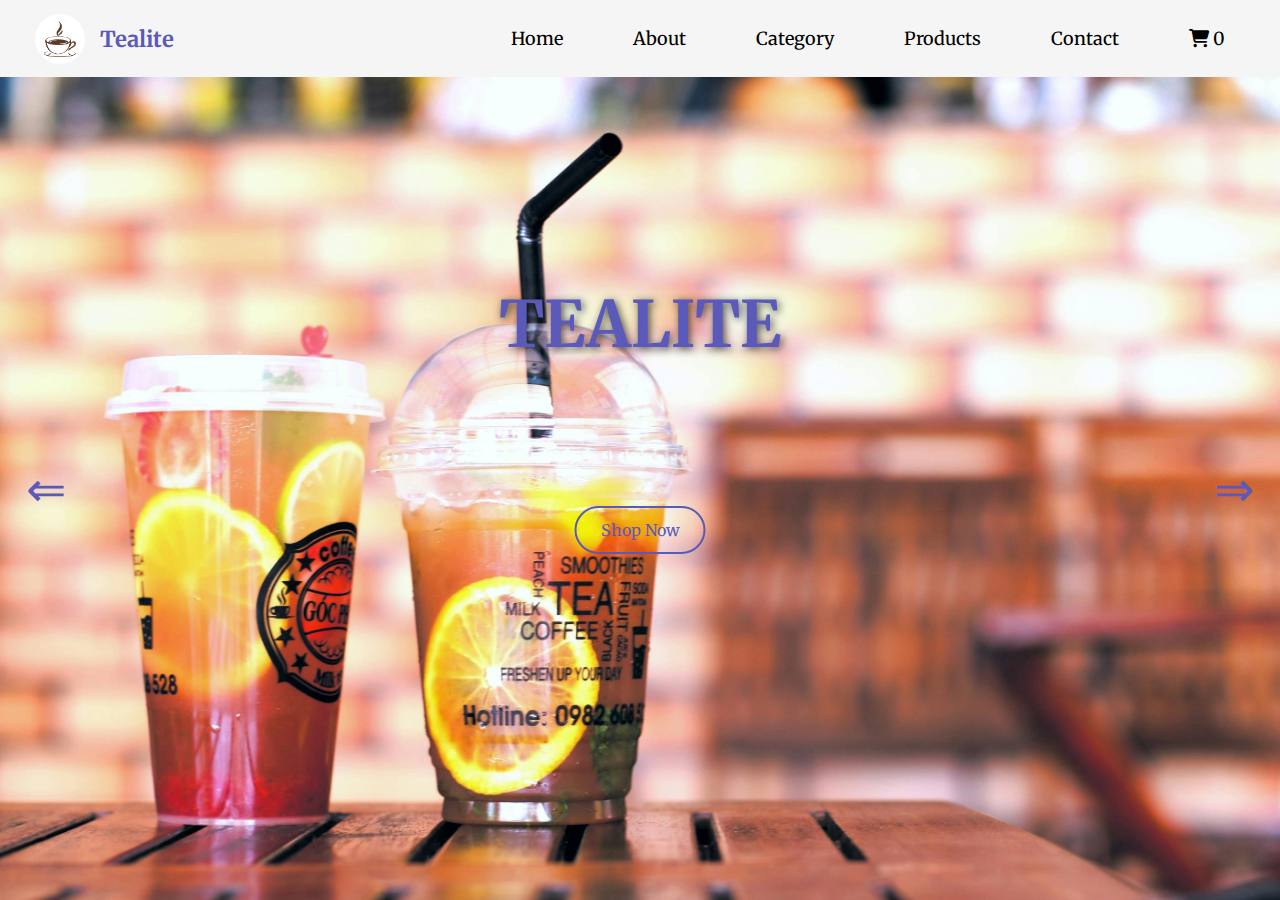
<file: index.html>
<!DOCTYPE html>
<html lang="en">
<head>
    <meta charset="UTF-8">
    <meta name="viewport" content="width=device-width, initial-scale=1.0">
    <title>Tealite</title>
    <!-- Google Fonts and CSS Links -->
    <link rel="preconnect" href="https://fonts.googleapis.com">
    <link rel="preconnect" href="https://fonts.gstatic.com" crossorigin>
    <link href="https://fonts.googleapis.com/css2?family=Merriweather:ital,wght@0,300;0,400;0,700;0,900;1,300;1,400;1,700;1,900&display=swap" rel="stylesheet">
    <link rel="stylesheet" href="https://cdnjs.cloudflare.com/ajax/libs/font-awesome/6.7.1/css/all.min.css">
    <link rel="stylesheet" href="./css/navbar.css">
    <link rel="stylesheet" href="./css/slider.css">
</head>

<body>
    

    <!-- Navigation Bar -->
    <nav class="navbar">
        <div class="logo">
            <img src="./assets/Tea-logo.png" alt="tea-logo image">
            <span class="logo-name">Tealite</span>
        </div>
    
        <!-- Hidden checkbox for menu toggle -->
        <input type="checkbox" id="menu-toggle" style="display: none;">
    
        <!-- Hamburger Icon -->
        <label for="menu-toggle" class="hamburger">
            <i class="fa-solid fa-bars"></i>
        </label>
    
        <!-- Sidebar -->
        <ul>
            <li><a href="index.html"><span class="nav-items">Home</span></a></li>
            <li><a href="about.html"><span class="nav-items">About</span></a></li>
            <li><a href="category.html"><span class="nav-items">Category</span></a></li>
            <li><a href="products.html"><span class="nav-items">Products</span></a></li>
            <li><a href="contact.html"><span class="nav-items">Contact</span></a></li>
             <!-- Add cart count here as well -->
            <li><a href="./cart.html" class="cart-icon">
                 <i class="fa-solid fa-cart-shopping"></i>
                 <span class="cart-count" id="cart-item-count-main">0</span>
            </a></li>
        </ul>

        <!-- Sidebar -->
        <ul class="sidebar">
            <!-- Close Button -->
            <li class="close-btn">
                <label for="menu-toggle" class="close-icon">&times;</label>
            </li>
            <li><a href="index.html"><span class="nav-items">Home</span></a></li>
            <li><a href="about.html"><span class="nav-items">About</span></a></li>
            <li><a href="category.html"><span class="nav-items">Category</span></a></li>
            <li><a href="products.html"><span class="nav-items">Products</span></a></li>
            <li><a href="contact.html"><span class="nav-items">Contact</span></a></li>
            <li><a href="./cart.html" class="cart-icon">
                 <i class="fa-solid fa-cart-shopping"></i>
                <span class="cart-count" id="cart-item-count-sidebar">0</span>
            </a></li>
        </ul>
    </nav>
    
    
    

    <!-- Slider -->
    <div class="carousel" data-carousel>
        <button class="carousel-button prev" data-carousel-button="prev">&#8656;</button>
        <button class="carousel-button next" data-carousel-button="next">&#8658;</button>

        <ul data-slides>
            <li class="slide" data-active>
                <h1>TEALITE</h1>
                <a href="./category.html" class="btn">
                    <span>Shop Now</span>
                </a>
                <img src="./assets/sliders/bubble-tea.jpg" alt="bubble tea img">
            </li>

            <li class="slide">
                <h1>TEALITE</h1>
                <a href="./category.html" class="btn">
                    <span>Shop Now</span>
                </a>
                <img src="./assets/sliders/herbal-tea.jpg" alt= "herbal tea img">
            </li>

            <li class="slide">
                <h1>TEALITE</h1>
                <a href="./category.html" class="btn">
                    <span>Shop Now</span>
                </a>
                <img src="./assets/sliders/coffee.jpg" alt="coffee img">
            </li>

            <li class="slide">
                <h1>TEALITE</h1>
                <a href="./category.html" class="btn">
                    <span>Shop Now</span>
                </a>
                <img src="./assets/sliders/snacks.jpg" alt="snacks img">
            </li>
        </ul>
    </div>





    <script src="./js/script.js"></script>
    <script src="./js/cart.js"></script>

    
</body>
</html>
</file>
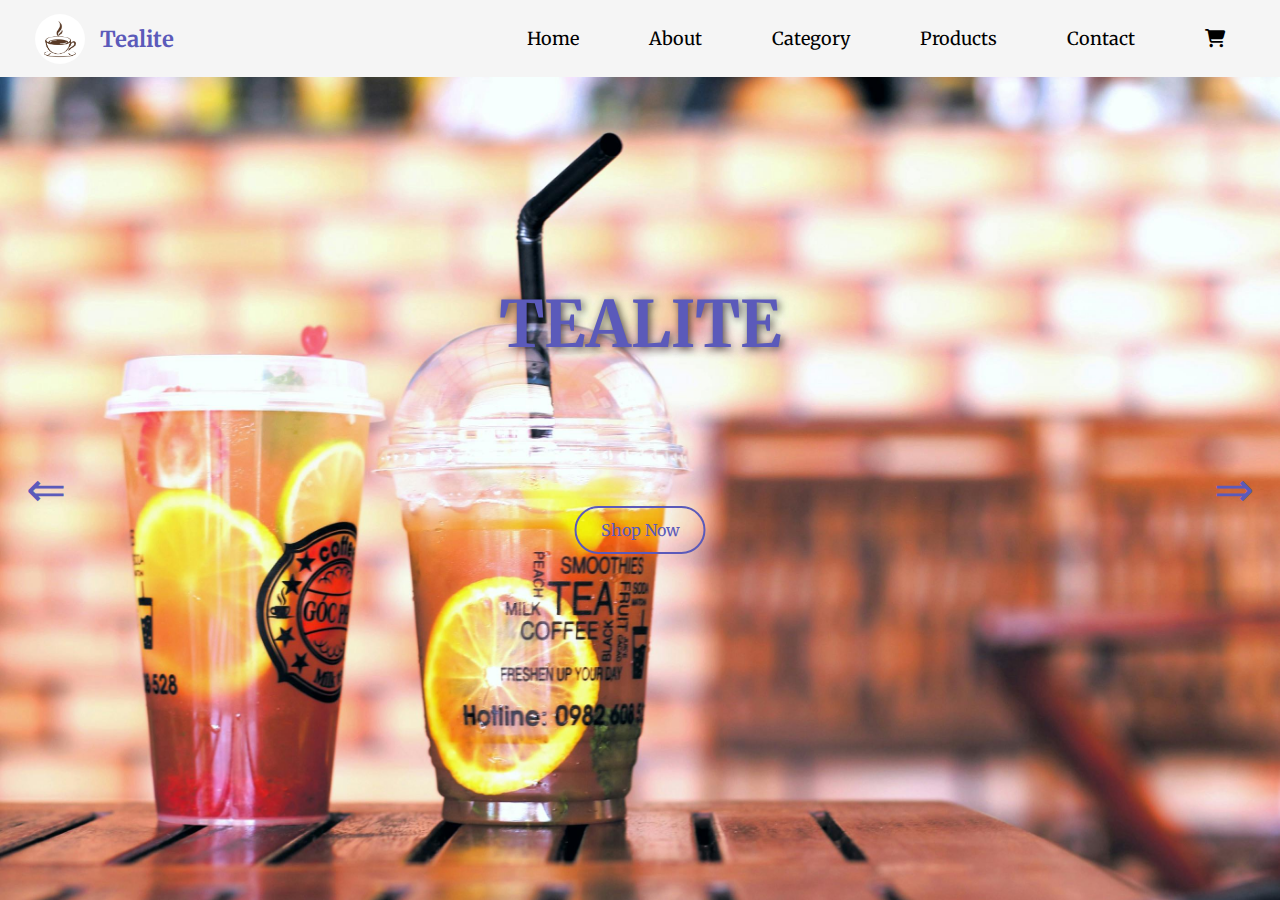
<file: html/index.html>
<!DOCTYPE html>
<html lang="en">
<head>
    <meta charset="UTF-8">
    <meta name="viewport" content="width=device-width, initial-scale=1.0">
    <title>Tealite</title>
    <!-- Google Fonts and CSS Links -->
    <link rel="preconnect" href="https://fonts.googleapis.com">
    <link rel="preconnect" href="https://fonts.gstatic.com" crossorigin>
    <link href="https://fonts.googleapis.com/css2?family=Merriweather:ital,wght@0,300;0,400;0,700;0,900;1,300;1,400;1,700;1,900&display=swap" rel="stylesheet">
    <link rel="stylesheet" href="https://cdnjs.cloudflare.com/ajax/libs/font-awesome/6.7.1/css/all.min.css">
    <link rel="stylesheet" href="../css/navbar.css">
    <link rel="stylesheet" href="../css/slider.css">
</head>

<body>
    <!-- Mobile Menu Toggle
     <input type="checkbox" id="menu-toggle" style="display: none;">
     <label for="menu-toggle" class="hamburger">
        <i class="fa-solid fa-bars"></i>
     </label> -->

    <!-- Navigation Bar -->
     <nav class="navbar">
        <div class="logo">
            <img src="../resources/Tea-logo.png">
            <span class="logo-name">Tealite</span>
        </div>
        <ul>
            <li><a href="index.html">
                <span class="nav-items">Home</span>
            </a></li>

            <li><a href="about.html">
                <span class="nav-items">About</span>
            </a></li>

            <li><a href="category.html">
                <span class="nav-items">Category</span>
            </a></li>

            <li><a href="products.html">
                <span class="nav-items">Products</span>
            </a></li>

            <li><a href="contact.html">
                <span class="nav-items">Contact</span>
            </a></li>

            <li><a href="cart.html" class="cart-icon">
                <i class="fa-solid fa-cart-shopping"></i>
            </a></li>

        </ul>
    </nav>

    <!-- Slider -->
    <div class="carousel" data-carousel>
        <button class="carousel-button prev" data-carousel-button="prev">&#8656;</button>
        <button class="carousel-button next" data-carousel-button="next">&#8658;</button>

        <ul data-slides>
            <li class="slide" data-active>
                <h1>TEALITE</h1>
                <a href="../html/category.html" class="btn">
                    <span>Shop Now</span>
                </a>
                <img src="../resources/sliders/bubble-tea.jpg" alt="bubble tea img">
            </li>

            <li class="slide">
                <h1>TEALITE</h1>
                <a href="../html/category.html" class="btn">
                    <span>Shop Now</span>
                </a>
                <img src="../resources/sliders/herbal-tea.jpg" alt= "herbal tea img">
            </li>

            <li class="slide">
                <h1>TEALITE</h1>
                <a href="../html/category.html" class="btn">
                    <span>Shop Now</span>
                </a>
                <img src="../resources/sliders/coffee.jpg" alt="coffee img">
            </li>

            <li class="slide">
                <h1>TEALITE</h1>
                <a href="../html/category.html" class="btn">
                    <span>Shop Now</span>
                </a>
                <img src="../resources/sliders/snacks.jpg" alt="snacks img">
            </li>
        </ul>
    </div>
    <script src="../js/script.js"></script>

</body>
</html>
</file>
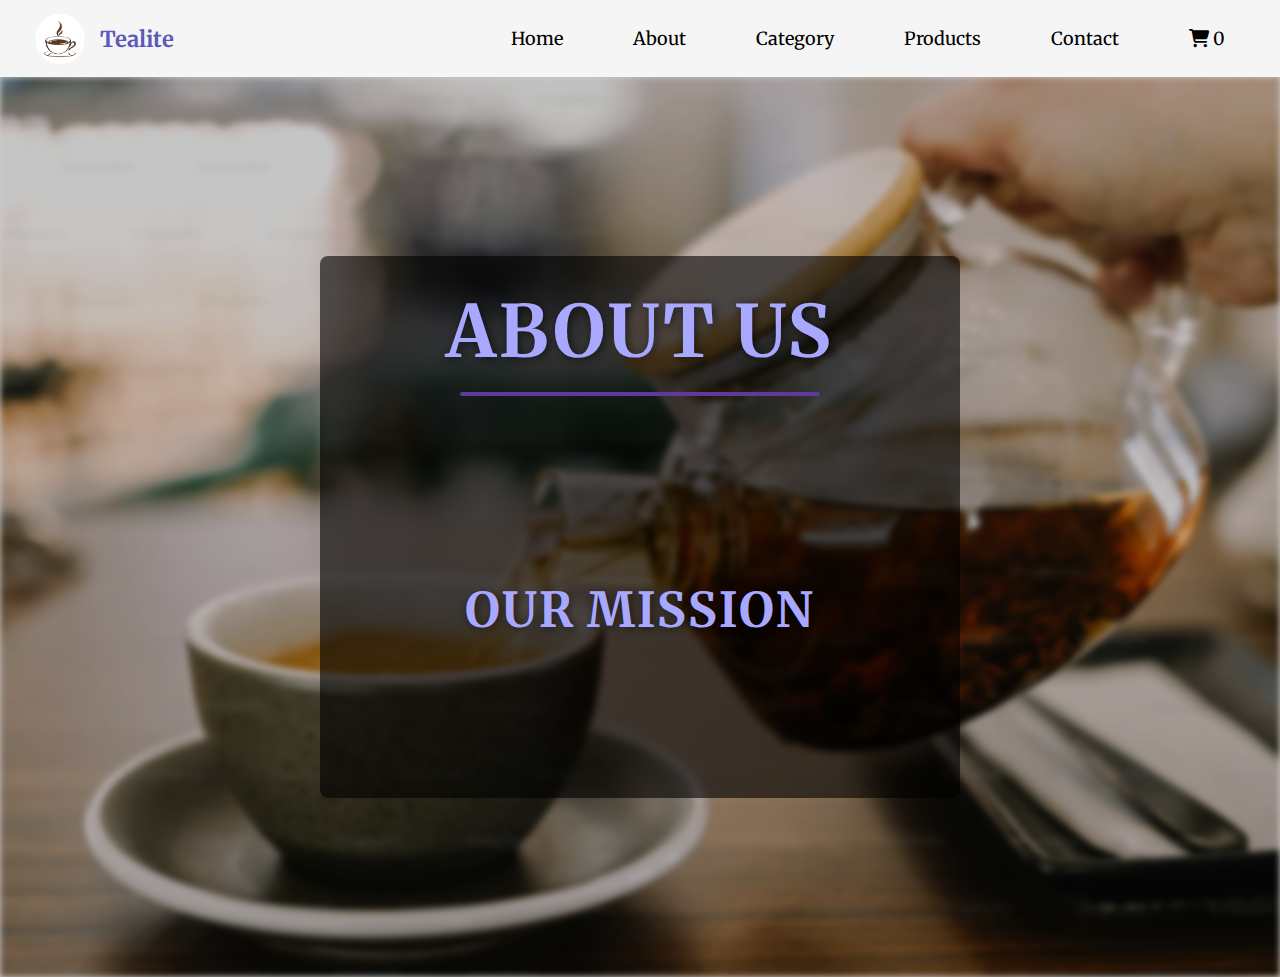
<file: about.html>
<!DOCTYPE html>
<html lang="en">
<head>
    <meta charset="UTF-8">
    <meta name="viewport" content="width=device-width, initial-scale=1.0">
    <title>Tealite</title>
    <!-- Google Fonts and CSS Links -->
    <link rel="preconnect" href="https://fonts.googleapis.com">
    <link rel="preconnect" href="https://fonts.gstatic.com" crossorigin>
    <link href="https://fonts.googleapis.com/css2?family=Merriweather:ital,wght@0,300;0,400;0,700;0,900;1,300;1,400;1,700;1,900&display=swap" rel="stylesheet">
    <link rel="stylesheet" href="https://cdnjs.cloudflare.com/ajax/libs/font-awesome/6.7.1/css/all.min.css">
    <link rel="stylesheet" href="./css/navbar.css">
    <link rel="stylesheet" href="./css/about.css">

</head>

<body>
    
    <nav class="navbar">
        <div class="logo">
            <img src="./assets/Tea-logo.png" alt="tea-logo image">
            <span class="logo-name">Tealite</span>
        </div>
    
        <!-- Hidden checkbox for menu toggle -->
        <input type="checkbox" id="menu-toggle" style="display: none;">
    
        <!-- Hamburger Icon -->
        <label for="menu-toggle" class="hamburger">
            <i class="fa-solid fa-bars"></i>
        </label>
    
        <!-- Sidebar -->
        <!-- Main Menu (visible on larger screens) -->
        <ul>
            <li><a href="index.html"><span class="nav-items">Home</span></a></li>
            <li><a href="about.html"><span class="nav-items">About</span></a></li>
            <li><a href="category.html"><span class="nav-items">Category</span></a></li>
            <li><a href="products.html"><span class="nav-items">Products</span></a></li>
            <li><a href="contact.html"><span class="nav-items">Contact</span></a></li>
             <!-- Add cart count here as well -->
            <li><a href="./cart.html" class="cart-icon">
                 <i class="fa-solid fa-cart-shopping"></i>
                 <span class="cart-count" id="cart-item-count-main">0</span>
            </a></li>
        </ul>

        <!-- Sidebar -->
        <ul class="sidebar">
            <!-- Close Button -->
            <li class="close-btn">
                <label for="menu-toggle" class="close-icon">&times;</label>
            </li>
            <li><a href="index.html"><span class="nav-items">Home</span></a></li>
            <li><a href="about.html"><span class="nav-items">About</span></a></li>
            <li><a href="category.html"><span class="nav-items">Category</span></a></li>
            <li><a href="products.html"><span class="nav-items">Products</span></a></li>
            <li><a href="contact.html"><span class="nav-items">Contact</span></a></li>
            <li><a href="./cart.html" class="cart-icon">
                 <i class="fa-solid fa-cart-shopping"></i>
                <span class="cart-count" id="cart-item-count-sidebar">0</span>
            </a></li>
        </ul>

    </nav>
    

    <div class="about">
        <img src="./assets/about-background.jpg" alt="tea background img">
        <div class="overlay"></div>
        <div class="content">
            <h1>About Us</h1>
            <p>Welcome to Tealite, where we strive to deliver the best services and products to our customers. Our team is dedicated to innovation, excellence, and customer satisfaction.</p>
            <h2>Our Mission</h2>
            <p>At Tealite, our mission is to bring high-quality, innovative tea products that enrich our customers' lifestyles while promoting sustainability and wellness.</p>
        </div>  
    </div>

    <script src="./js/cart.js"></script>


    

    
</body>
</html>
</file>
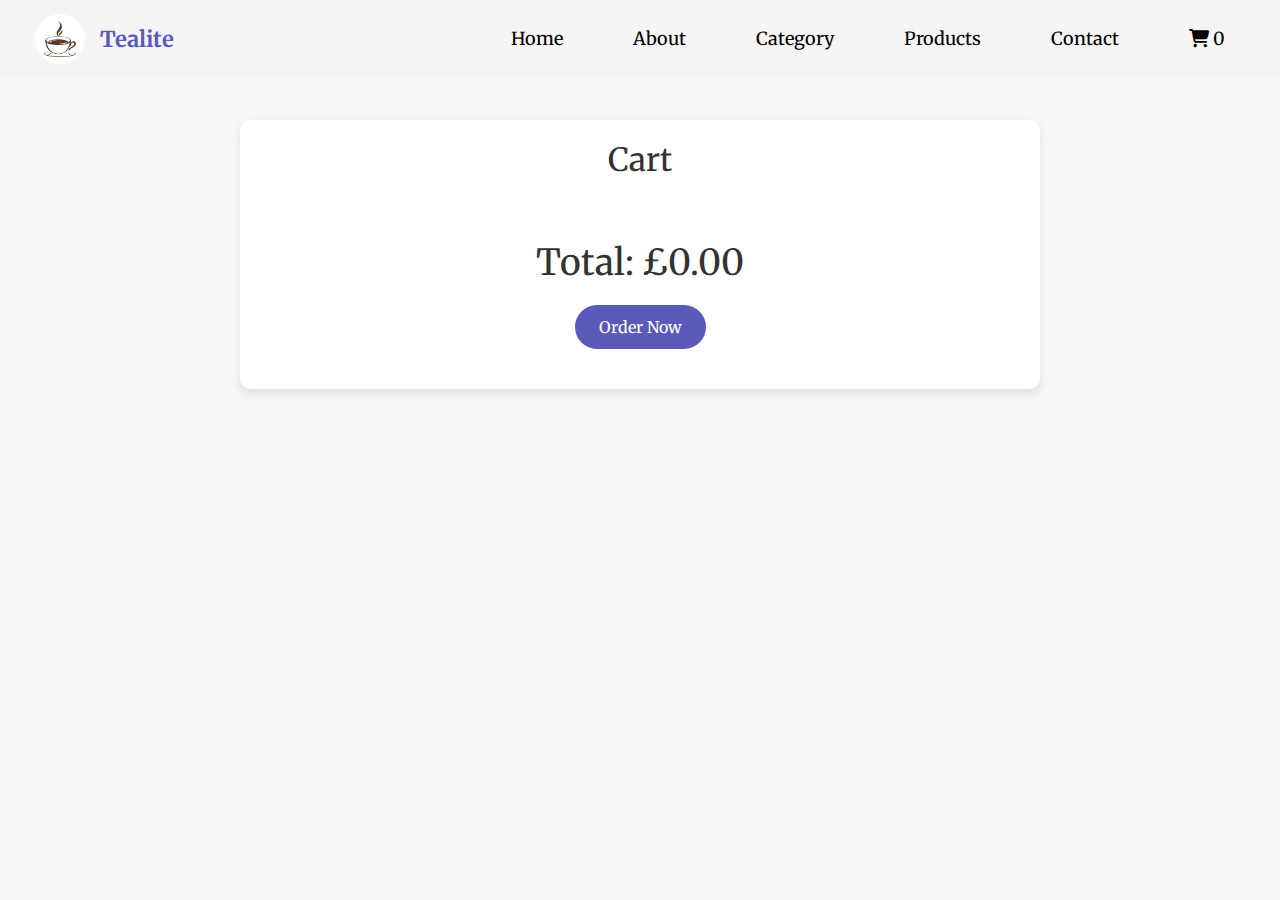
<file: cart.html>
<!DOCTYPE html>
<html lang="en">
<head>
    <meta charset="UTF-8">
    <meta name="viewport" content="width=device-width, initial-scale=1.0">
    <title>Tealite</title>
    <!-- Google Fonts and CSS Links -->
    <link rel="preconnect" href="https://fonts.googleapis.com">
    <link rel="preconnect" href="https://fonts.gstatic.com" crossorigin>
    <link href="https://fonts.googleapis.com/css2?family=Merriweather:ital,wght@0,300;0,400;0,700;0,900;1,300;1,400;1,700;1,900&display=swap" rel="stylesheet">
    <link rel="stylesheet" href="https://cdnjs.cloudflare.com/ajax/libs/font-awesome/6.7.1/css/all.min.css">
    <link rel="stylesheet" href="./css/navbar.css">
    <link rel="stylesheet" href="./css/cart.css">
</head>

<body>
    <nav class="navbar">
        <div class="logo">
            <img src="./assets/Tea-logo.png" alt="tea-logo image">
            <span class="logo-name">Tealite</span>
        </div>
    
        <!-- Hidden checkbox for menu toggle -->
        <input type="checkbox" id="menu-toggle" style="display: none;">
    
        <!-- Hamburger Icon -->
        <label for="menu-toggle" class="hamburger">
            <i class="fa-solid fa-bars"></i>
        </label>
    
        <!-- Sidebar -->
        <!-- Main Menu (visible on larger screens) -->
        <ul>
            <li><a href="index.html"><span class="nav-items">Home</span></a></li>
            <li><a href="about.html"><span class="nav-items">About</span></a></li>
            <li><a href="category.html"><span class="nav-items">Category</span></a></li>
            <li><a href="products.html"><span class="nav-items">Products</span></a></li>
            <li><a href="contact.html"><span class="nav-items">Contact</span></a></li>
             <!-- Add cart count here as well -->
            <li><a href="./cart.html" class="cart-icon">
                 <i class="fa-solid fa-cart-shopping"></i>
                 <span class="cart-count" id="cart-item-count-main">0</span>
            </a></li>
        </ul>

        <!-- Sidebar -->
        <ul class="sidebar">
            <!-- Close Button -->
            <li class="close-btn">
                <label for="menu-toggle" class="close-icon">&times;</label>
            </li>
            <li><a href="index.html"><span class="nav-items">Home</span></a></li>
            <li><a href="about.html"><span class="nav-items">About</span></a></li>
            <li><a href="category.html"><span class="nav-items">Category</span></a></li>
            <li><a href="products.html"><span class="nav-items">Products</span></a></li>
            <li><a href="contact.html"><span class="nav-items">Contact</span></a></li>
            <li><a href="./cart.html" class="cart-icon">
                 <i class="fa-solid fa-cart-shopping"></i>
                <span class="cart-count" id="cart-item-count-sidebar">0</span>
            </a></li>
        </ul>

    </nav>
    

    <div class="cart-section">
        <h1>Cart</h1>
        <div id="cart-items">
            <!-- Cart items will be displayed here -->
        </div>
        <div class="cart-total">
            <h2>Total: <span id="cart-total-price">£0</span></h2>
        </div>
        <button class="btn" id="order-now">Order Now</button>
    </div>

    <script src="./js/cart.js"></script>

    

    
</body>
</html>
</file>
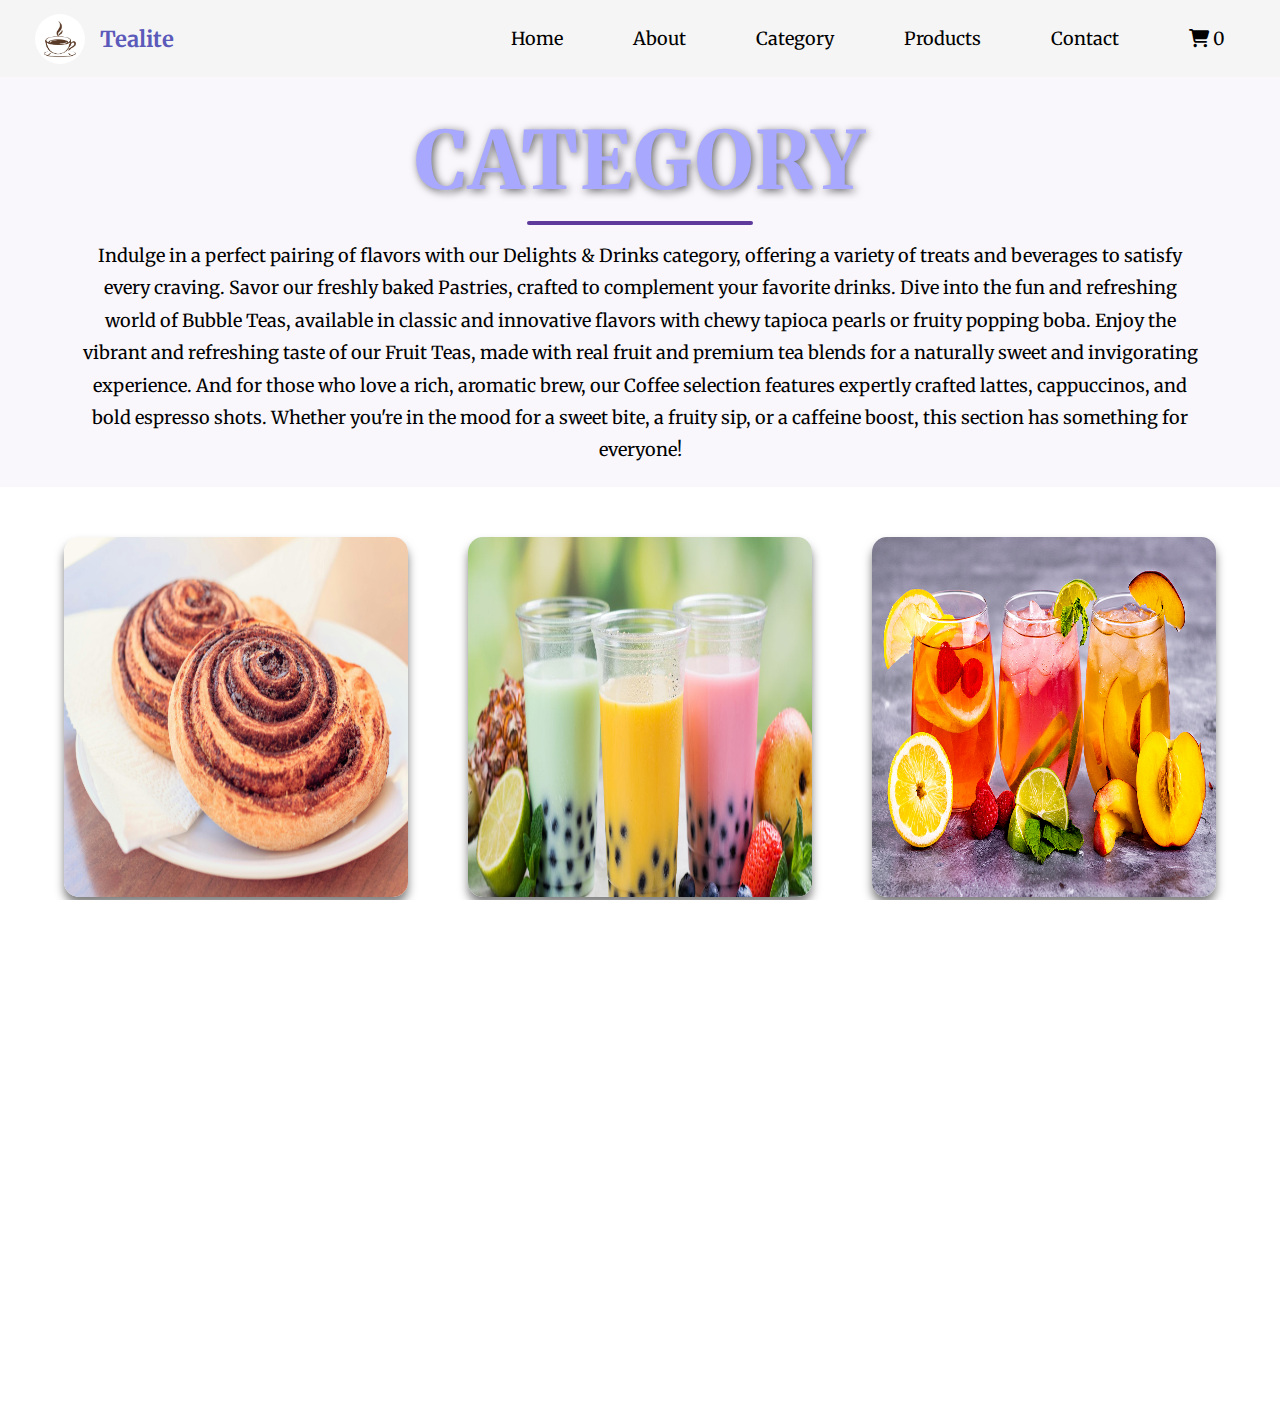
<file: category.html>
<!DOCTYPE html>
<html lang="en">
<head>
    <meta charset="UTF-8">
    <meta name="viewport" content="width=device-width, initial-scale=1.0">
    <title>Tealite</title>
    <!-- Google Fonts and CSS Links -->
    <link rel="preconnect" href="https://fonts.googleapis.com">
    <link rel="preconnect" href="https://fonts.gstatic.com" crossorigin>
    <link href="https://fonts.googleapis.com/css2?family=Merriweather:ital,wght@0,300;0,400;0,700;0,900;1,300;1,400;1,700;1,900&display=swap" rel="stylesheet">
    <link rel="stylesheet" href="https://cdnjs.cloudflare.com/ajax/libs/font-awesome/6.7.1/css/all.min.css">
    <link rel="stylesheet" href="./css/navbar.css">
    <link rel="stylesheet" href="./css/category.css">
</head>

<body>
    <nav class="navbar">
        <div class="logo">
            <img src="./assets/Tea-logo.png" alt="tea-logo image">
            <span class="logo-name">Tealite</span>
        </div>
    
        <!-- Hidden checkbox for menu toggle -->
        <input type="checkbox" id="menu-toggle" style="display: none;">
    
        <!-- Hamburger Icon -->
        <label for="menu-toggle" class="hamburger">
            <i class="fa-solid fa-bars"></i>
        </label>
    
        <!-- Sidebar -->
        <ul>
            <li><a href="index.html"><span class="nav-items">Home</span></a></li>
            <li><a href="about.html"><span class="nav-items">About</span></a></li>
            <li><a href="category.html"><span class="nav-items">Category</span></a></li>
            <li><a href="products.html"><span class="nav-items">Products</span></a></li>
            <li><a href="contact.html"><span class="nav-items">Contact</span></a></li>
             <!-- Add cart count here as well -->
            <li><a href="./cart.html" class="cart-icon">
                 <i class="fa-solid fa-cart-shopping"></i>
                 <span class="cart-count" id="cart-item-count-main">0</span>
            </a></li>
        </ul>

        <!-- Sidebar -->
        <ul class="sidebar">
            <!-- Close Button -->
            <li class="close-btn">
                <label for="menu-toggle" class="close-icon">&times;</label>
            </li>
            <li><a href="index.html"><span class="nav-items">Home</span></a></li>
            <li><a href="about.html"><span class="nav-items">About</span></a></li>
            <li><a href="category.html"><span class="nav-items">Category</span></a></li>
            <li><a href="products.html"><span class="nav-items">Products</span></a></li>
            <li><a href="contact.html"><span class="nav-items">Contact</span></a></li>
            <li><a href="./cart.html" class="cart-icon">
                 <i class="fa-solid fa-cart-shopping"></i>
                <span class="cart-count" id="cart-item-count-sidebar">0</span>
            </a></li>
        </ul>
    </nav>
    
    <div class="heading">
        <h1>Category</h1>
        <p>Indulge in a perfect pairing of flavors with our Delights & Drinks category, offering a variety of treats and beverages to satisfy every craving. 
        Savor our freshly baked Pastries, crafted to complement your favorite drinks. Dive into the fun and refreshing world of Bubble Teas, 
        available in classic and innovative flavors with chewy tapioca pearls or fruity popping boba. 
        Enjoy the vibrant and refreshing taste of our Fruit Teas, made with real fruit and premium tea blends for a naturally sweet and invigorating experience. 
        And for those who love a rich, aromatic brew, our Coffee selection features expertly crafted lattes, cappuccinos, and bold espresso shots.
        Whether you're in the mood for a sweet bite, a fruity sip, or a caffeine boost, this section has something for everyone!</p>
    </div>

    <div class="wrapper">
        <div class="card">
            <img src="./assets/category/pastries.jpg" alt="pastry_swirl_img">
            <div class="info">
                <h2>Pastries</h2>
                <p>Indulge in a delightful selection of freshly baked pastries, from buttery croissants to sweet danishes and flaky tarts. 
                Each treat is crafted to perfection, offering a balance of rich flavors and delicate textures. Perfect for breakfast, dessert, 
                or a midday treat!</p>
                <a href="./products.html#pastries" class="btn">Explore</a>
            </div>
        </div>

        <div class="card">
            <img src="./assets/category/bubble-teas.jpg" alt="colorful_bubbletea img">
            <div class="info">
                <h2>Bubble Teas</h2>
                <p>Sip on a refreshing and flavorful selection of bubble teas, featuring creamy milk teas, fruity infusions, and chewy tapioca pearls. 
                Whether you love classic flavors or adventurous blends, each sip is a perfect balance of sweetness and texture. 
                A fun and delicious treat for any time of the day!</p>
                <a href="./products.html#bubble-tea" class="btn">Explore</a>
            </div>
        </div>

        <div class="card">
            <img src="./assets/category/fruit-teas.jpg" alt="fruit-tea img">
            <div class="info">
                <h2>Fruit Teas</h2>
                <p>Enjoy a refreshing burst of natural flavors with our delicious fruit teas! Made with real fruit, aromatic tea blends, and a touch of sweetness. 
                These vibrant drinks are the perfect balance of taste and refreshment. Whether you prefer citrusy, berry-filled, or tropical flavors, every sip is a delightful escape!</p>
                <a href="./products.html#fruit-teas" class="btn">Explore</a>
            </div>
        </div>

        <div class="card">
            <img src="./assets/category/coffee.jpg" alt="coffee img">
            <div class="info">
                <h2>Coffee</h2>
                <p>Start your day with the perfect cup of coffee, brewed to perfection for rich aroma and bold flavor. 
                From smooth lattes to strong espressos and creamy cappuccinos, each sip is crafted to energize and delight. 
                Whether you love it black or with a touch of sweetness, there’s a perfect brew waiting for you!</p>
                <a href="./products.html#coffee" class="btn">Explore</a>
            </div>
        </div>
    </div>

    <script src="./js/cart.js"></script>



    

    
</body>
</html>
</file>
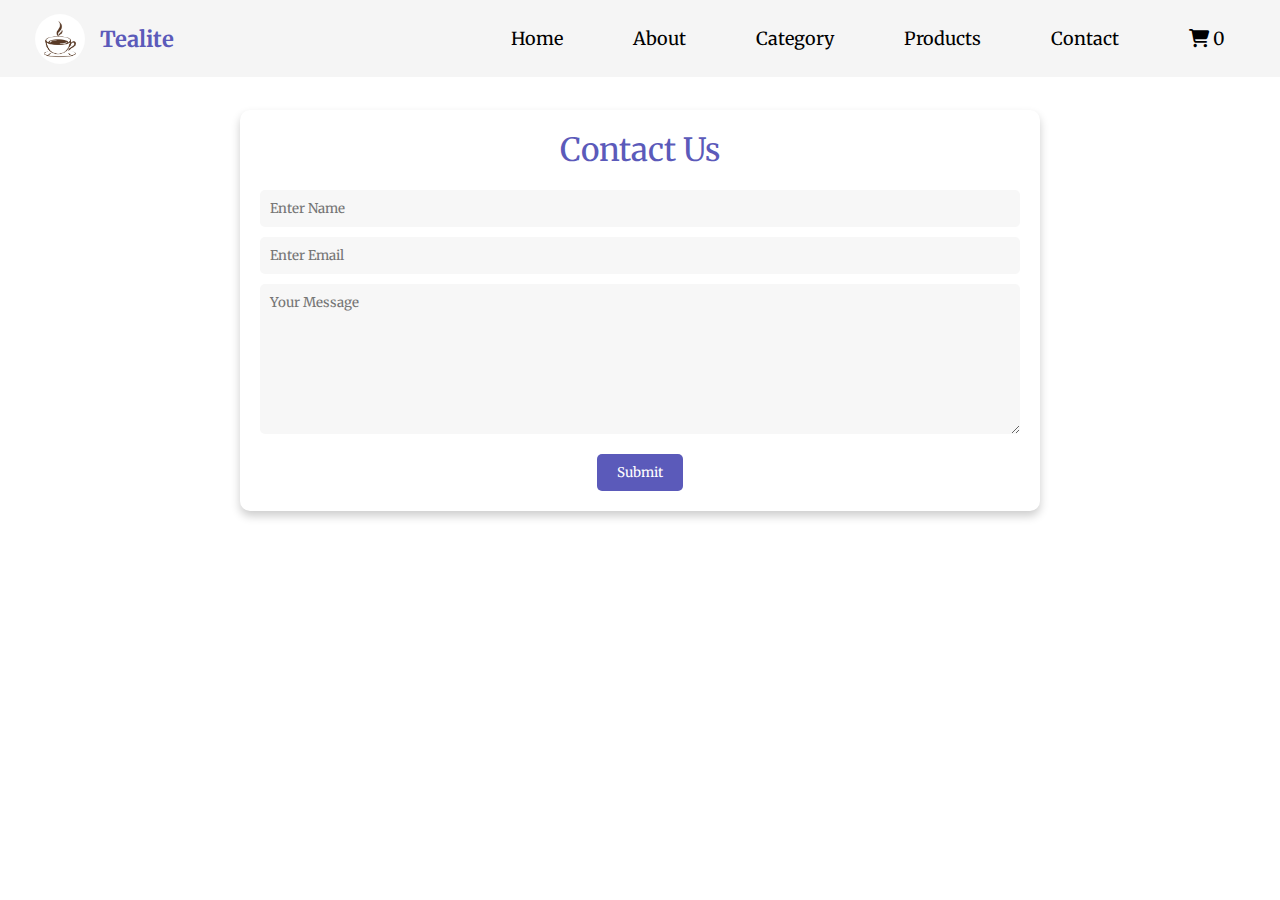
<file: contact.html>
<!DOCTYPE html>
<html lang="en">
<head>
    <meta charset="UTF-8">
    <meta name="viewport" content="width=device-width, initial-scale=1.0">
    <title>Tealite</title>
    <!-- Google Fonts and CSS Links -->
    <link rel="preconnect" href="https://fonts.googleapis.com">
    <link rel="preconnect" href="https://fonts.gstatic.com" crossorigin>
    <link href="https://fonts.googleapis.com/css2?family=Merriweather:ital,wght@0,300;0,400;0,700;0,900;1,300;1,400;1,700;1,900&display=swap" rel="stylesheet">
    <link rel="stylesheet" href="https://cdnjs.cloudflare.com/ajax/libs/font-awesome/6.7.1/css/all.min.css">
    <link rel="stylesheet" href="./css/navbar.css">
    <link rel="stylesheet" href="./css/contact.css">
</head>

<body>
    <nav class="navbar">
        <div class="logo">
            <img src="./assets/Tea-logo.png" alt="tea-logo image">
            <span class="logo-name">Tealite</span>
        </div>
    
        <!-- Hidden checkbox for menu toggle -->
        <input type="checkbox" id="menu-toggle" style="display: none;">
    
        <!-- Hamburger Icon -->
        <label for="menu-toggle" class="hamburger">
            <i class="fa-solid fa-bars"></i>
        </label>
    
        <!-- Sidebar -->
        <ul>
            <li><a href="index.html"><span class="nav-items">Home</span></a></li>
            <li><a href="about.html"><span class="nav-items">About</span></a></li>
            <li><a href="category.html"><span class="nav-items">Category</span></a></li>
            <li><a href="products.html"><span class="nav-items">Products</span></a></li>
            <li><a href="contact.html"><span class="nav-items">Contact</span></a></li>
             <!-- Add cart count here as well -->
            <li><a href="./cart.html" class="cart-icon">
                 <i class="fa-solid fa-cart-shopping"></i>
                 <span class="cart-count" id="cart-item-count-main">0</span>
            </a></li>
        </ul>

        <!-- Sidebar -->
        <ul class="sidebar">
            <!-- Close Button -->
            <li class="close-btn">
                <label for="menu-toggle" class="close-icon">&times;</label>
            </li>
            <li><a href="index.html"><span class="nav-items">Home</span></a></li>
            <li><a href="about.html"><span class="nav-items">About</span></a></li>
            <li><a href="category.html"><span class="nav-items">Category</span></a></li>
            <li><a href="products.html"><span class="nav-items">Products</span></a></li>
            <li><a href="contact.html"><span class="nav-items">Contact</span></a></li>
            <li><a href="./cart.html" class="cart-icon">
                 <i class="fa-solid fa-cart-shopping"></i>
                <span class="cart-count" id="cart-item-count-sidebar">0</span>
            </a></li>
        </ul>
    </nav>
    

    <div class="contact-container">
        <h1>Contact Us</h1>
        <form>
            <input type="text" placeholder="Enter Name" required>
            <input type="email" placeholder="Enter Email" required>
            <textarea placeholder="Your Message" required></textarea>
            <button type="submit">Submit</button>
        </form>
    </div>

    <script src="./js/cart.js"></script>
    <script src="./js/contact.js"></script>

    

    
</body>
</html>
</file>
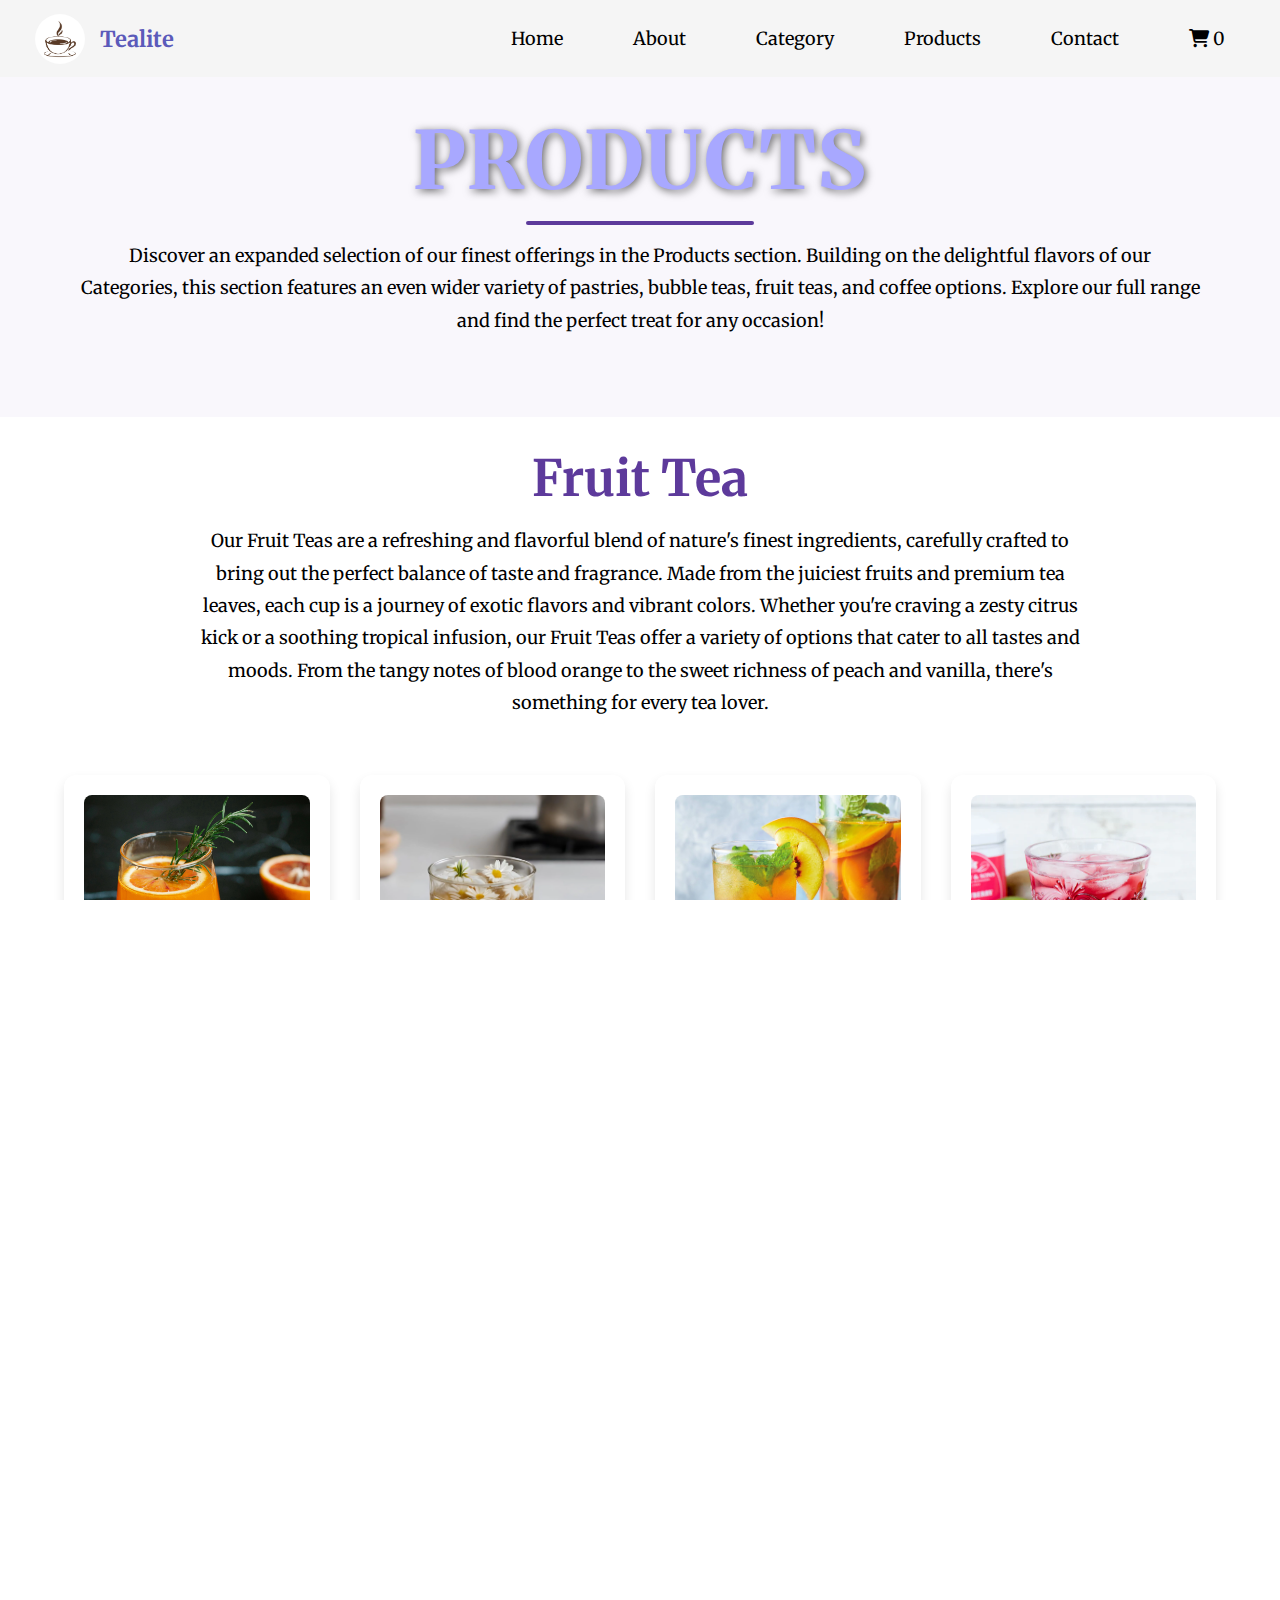
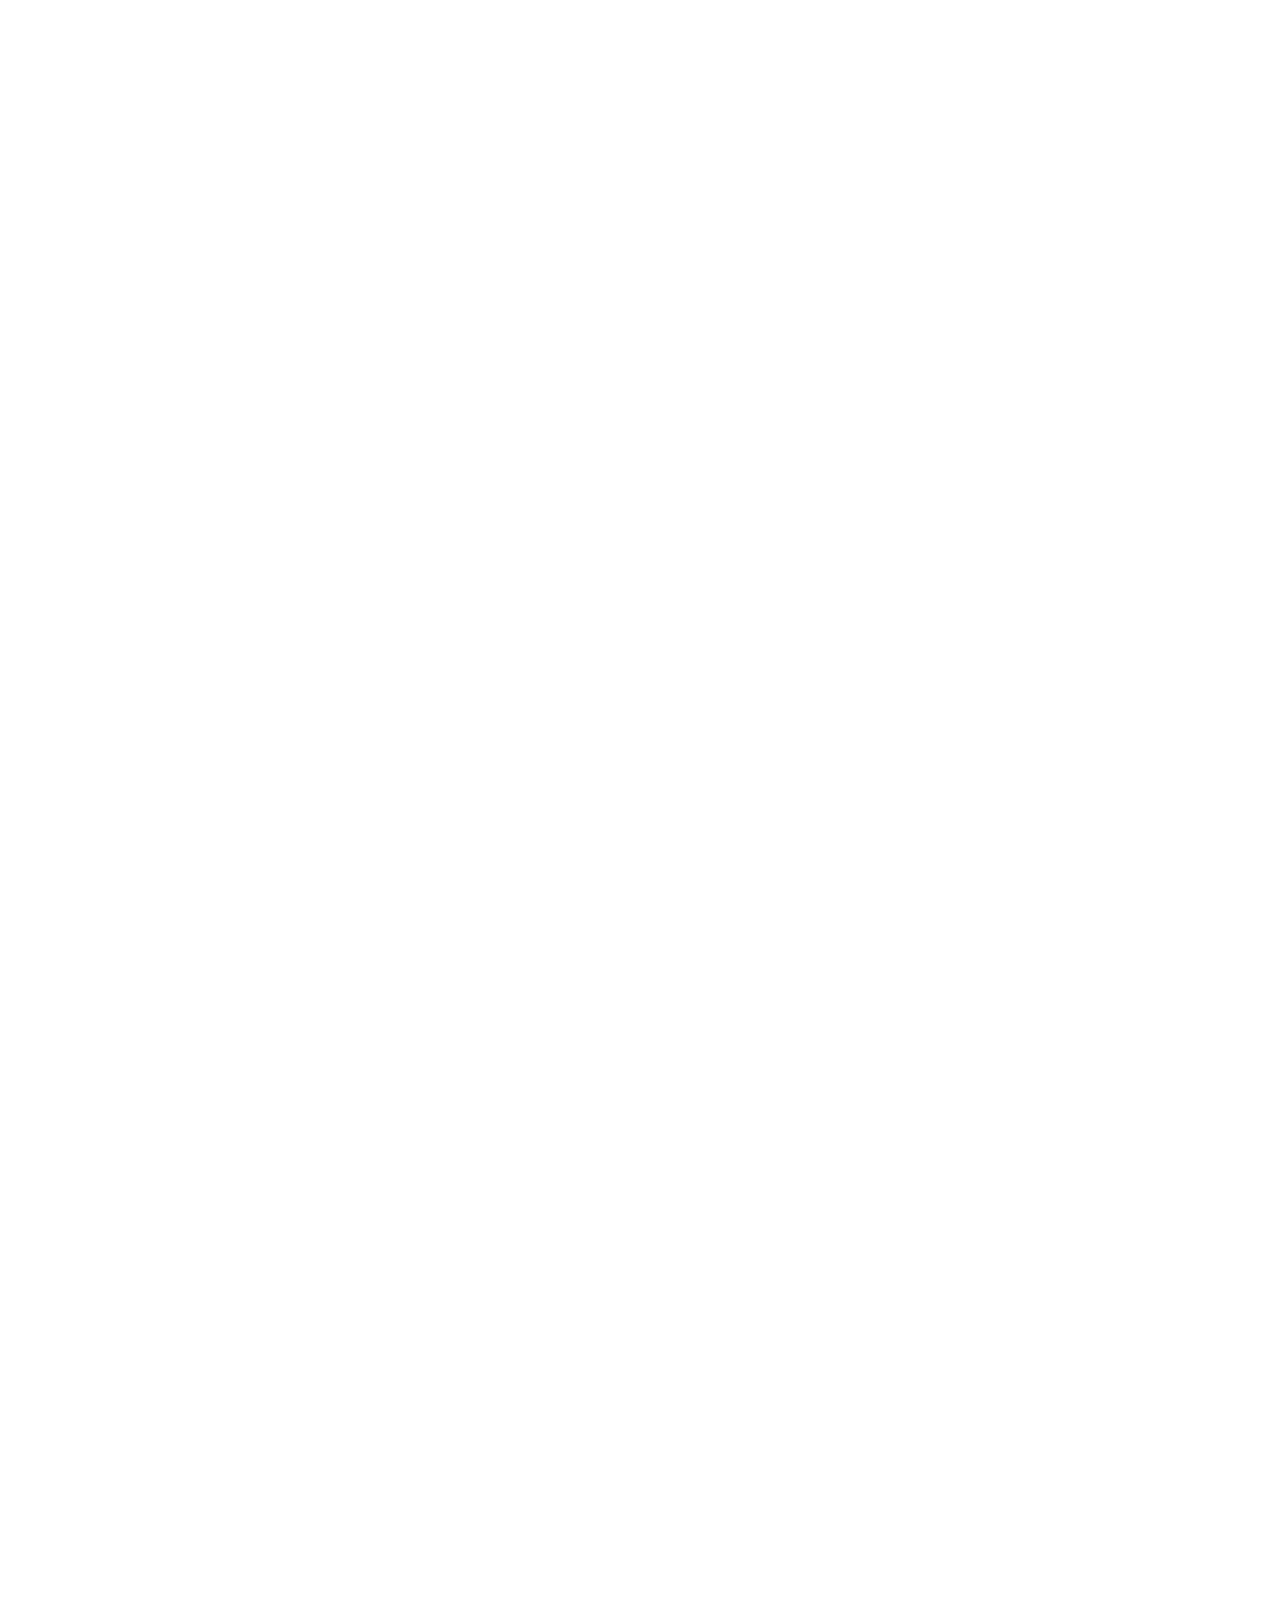
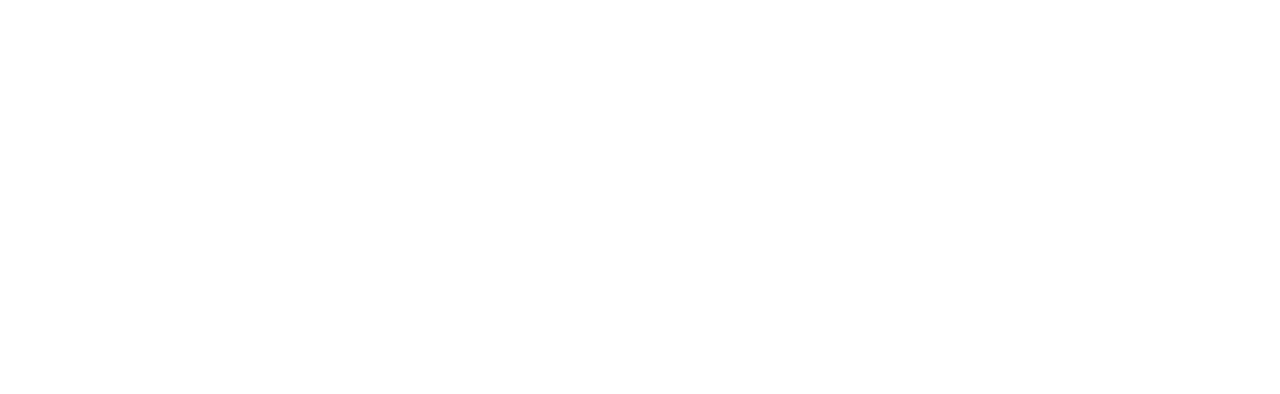
<file: products.html>
<!DOCTYPE html>
<html lang="en">
<head>
    <meta charset="UTF-8">
    <meta name="viewport" content="width=device-width, initial-scale=1.0">
    <title>Tealite</title>
    <!-- Google Fonts and CSS Links -->
    <link rel="preconnect" href="https://fonts.googleapis.com">
    <link rel="preconnect" href="https://fonts.gstatic.com" crossorigin>
    <link href="https://fonts.googleapis.com/css2?family=Merriweather:ital,wght@0,300;0,400;0,700;0,900;1,300;1,400;1,700;1,900&display=swap" rel="stylesheet">
    <link rel="stylesheet" href="https://cdnjs.cloudflare.com/ajax/libs/font-awesome/6.7.1/css/all.min.css">
    <link rel="stylesheet" href="./css/navbar.css">
    <link rel="stylesheet" href="./css/products.css">
</head>

<body>
    <nav class="navbar">
        <div class="logo">
            <img src="./assets/Tea-logo.png" alt="tea-logo image">
            <span class="logo-name">Tealite</span>
        </div>
    
        <!-- Hidden checkbox for menu toggle -->
        <input type="checkbox" id="menu-toggle" style="display: none;">
    
        <!-- Hamburger Icon -->
        <label for="menu-toggle" class="hamburger">
            <i class="fa-solid fa-bars"></i>
        </label>
    
        <!-- Sidebar -->
        <ul>
            <li><a href="index.html"><span class="nav-items">Home</span></a></li>
            <li><a href="about.html"><span class="nav-items">About</span></a></li>
            <li><a href="category.html"><span class="nav-items">Category</span></a></li>
            <li><a href="products.html"><span class="nav-items">Products</span></a></li>
            <li><a href="contact.html"><span class="nav-items">Contact</span></a></li>
             <!-- Add cart count here as well -->
            <li><a href="./cart.html" class="cart-icon">
                 <i class="fa-solid fa-cart-shopping"></i>
                 <span class="cart-count" id="cart-item-count-main">0</span>
            </a></li>
        </ul>

        <!-- Sidebar -->
        <ul class="sidebar">
            <!-- Close Button -->
            <li class="close-btn">
                <label for="menu-toggle" class="close-icon">&times;</label>
            </li>
            <li><a href="index.html"><span class="nav-items">Home</span></a></li>
            <li><a href="about.html"><span class="nav-items">About</span></a></li>
            <li><a href="category.html"><span class="nav-items">Category</span></a></li>
            <li><a href="products.html"><span class="nav-items">Products</span></a></li>
            <li><a href="contact.html"><span class="nav-items">Contact</span></a></li>
            <li><a href="./cart.html" class="cart-icon">
                 <i class="fa-solid fa-cart-shopping"></i>
                <span class="cart-count" id="cart-item-count-sidebar">0</span>
            </a></li>
        </ul>
    </nav>
    

 <!-- PRODUCTS SECTION -->
 <div class="products">
    <div class="heading">
        <h1>Products</h1>
        <p>Discover an expanded selection of our finest offerings in the Products section. 
        Building on the delightful flavors of our Categories, this section features an even wider variety of pastries, 
        bubble teas, fruit teas, and coffee options. Explore our full range and find the perfect treat for any occasion!</p>
    </div>
</div>

<!-- FRUIT TEA SECTION -->
<div id="fruit-tea">
    <div class="fruit-tea-heading">
        <h2>Fruit Tea</h2>
        <p>Our Fruit Teas are a refreshing and flavorful blend of nature's finest ingredients, carefully crafted to bring out the perfect balance of taste and fragrance. 
        Made from the juiciest fruits and premium tea leaves, each cup is a journey of exotic flavors and vibrant colors. 
        Whether you're craving a zesty citrus kick or a soothing tropical infusion, our Fruit Teas offer a variety of options that cater to all tastes and moods. 
        From the tangy notes of blood orange to the sweet richness of peach and vanilla, there's something for every tea lover.</p>
    </div>
  
    <div class="products-container">
        <div class="box">
            <img src="./assets/Products/fruit-teas/blood-orange.jpg" alt="Blood-Orange Fruit Tea">
            <h3>Blood-Orange Fruit Tea</h3>
            <div class="content">
                <span>£6.49</span>
                <a href="#">Add to Cart</a>
            </div>
        </div>

        <div class="box">
            <img src="./assets/Products/fruit-teas/Chamomile_and_Passionfruit.webp" alt="Chamomile & Passionfruit Fruit Tea">
            <h3>Chamomile & Passionfruit Fruit Tea</h3>
            <div class="content">
                <span>£6.99</span>
                <a href="#">Add to Cart</a>
            </div>
        </div>

        <div class="box">
            <img src="./assets/Products/fruit-teas/peach.jpg" alt="Peach & Vanilla Fruit Tea">
            <h3>Peach & Vanilla Fruit Tea</h3>
            <div class="content">
                <span>£6.49</span>
                <a href="#">Add to Cart</a>
            </div>
        </div>

        <div class="box">
            <img src="./assets/Products/fruit-teas/strawberry-kiwi.webp" alt="Strawberry-Kiwi Fruit Tea">
            <h3>Strawberry-Kiwi Fruit Tea</h3>
            <div class="content">
                <span>£6.99</span>
                <a href="#">Add to Cart</a>
            </div>
        </div>
    </div>
</div>

<!-- BUBBLE TEA SECTION -->
<div id="bubble-tea">
    <div class="bubble-tea-heading">
        <h2>Bubble Tea</h2>
        <p>Sip into a world of fun and flavor with our delicious bubble teas! From classic milk teas to refreshing fruit-infused blends, 
        every cup is crafted to perfection. Enjoy the signature chewy tapioca pearls or burst of fruity popping boba for an exciting twist. 
        Whether you prefer creamy, sweet, or tangy flavors, our bubble tea selection is a delightful treat for any occasion.</p>
    </div>

    <div class="products-container">
        <div class="box">
            <img src="./assets/Products/bubble-teas/mango.jpg" alt="Mango and Passionfruit Bubble Tea">
            <h3>Mango and Passionfruit Bubble Tea</h3>
            <div class="content">
                <span>£8.99</span>
                <a href="#">Add to Cart</a>
            </div>
        </div>

        <div class="box">
            <img src="./assets/Products/bubble-teas/lychee.webp" alt="Lychee Bubble Tea">
            <h3>Lychee Bubble Tea</h3>
            <div class="content">
                <span>£8.99</span>
                <a href="#">Add to Cart</a>
            </div>
        </div>

        <div class="box">
            <img src="./assets/Products/bubble-teas/matcha.jpg" alt="Matcha Bubble Tea">
            <h3>Matcha Bubble Tea</h3>
            <div class="content">
                <span>£7.99</span>
                <a href="#">Add to Cart</a>
            </div>
        </div>

        <div class="box">
            <img src="./assets/Products/bubble-teas/Taro.jpeg" alt="Taro Bubble Tea">
            <h3>Taro Bubble Tea</h3>
            <div class="content">
                <span>£7.99</span>
                <a href="#">Add to Cart</a>
            </div>
        </div>
    </div>
</div>

<!--  PASTRIES SECTION -->
<div id="pastries">
    <div class="pastries-heading">
        <h2>Pastries</h2>
        <p>Indulge in the delightful world of our freshly baked pastries, crafted to bring you the perfect balance of flavor, texture, and aroma. 
        Each pastry is made with high-quality ingredients, ensuring a deliciously flaky, buttery, and satisfying experience in every bite. 
        Whether you crave the classic elegance of a croissant, the sweet richness of a Danish, or the decadence of a chocolate-filled treat, 
        our pastry selection has something to satisfy every craving. 
        Perfect for breakfast, a midday snack, or a delightful pairing with your favorite tea or coffee, these baked goods offer a comforting treat at any time of day. 
        Discover the joy of freshly baked perfection and savor every bite!</p>
    </div>

    <div class="products-container">
        <div class="box">
            <img src="./assets/Products/pastries/churros.jpg" alt="Churros">
            <h3>Churros</h3>
            <div class="content">
                <span>£2.29</span>
                <a href="#">Add to Cart</a>
            </div>
        </div>

        <div class="box">
            <img src="./assets/Products/pastries/Cinnamon-Rolls.jpg" alt="Cinnamon Rolls">
            <h3>Cinnamon Rolls</h3>
            <div class="content">
                <span>£3.49</span>
                <a href="#">Add to Cart</a>
            </div>
        </div>

        <div class="box">
            <img src="./assets/Products/pastries/croissants.jpg" alt="Croissants">
            <h3>Croissants</h3>
            <div class="content">
                <span>£3.99</span>
                <a href="#">Add to Cart</a>
            </div>
        </div>

        <div class="box">
            <img src="./assets/Products/pastries/donuts.jpg" alt="Donuts">
            <h3>Donuts</h3>
            <div class="content">
                <span>£4.99</span>
                <a href="#">Add to Cart</a>
            </div>
        </div>
    </div>
</div>

<!--  COFFEE SECTION -->
<div id="coffee">
    <div class="coffee-heading">
        <h2>Coffee</h2>
        <p>Awaken your senses with our rich, aromatic coffee, expertly brewed from the finest coffee beans sourced from around the world. 
        Whether you prefer a bold espresso, a smooth latte, or a creamy cappuccino, each cup is crafted to deliver the perfect balance of flavor and intensity. 
        Our coffee is made using premium-quality beans, roasted to perfection to bring out their deep, complex notes—ranging from chocolatey undertones to hints of caramel and citrus. 
        Ideal for kickstarting your day or enjoying a relaxing break, our coffee selection caters to every taste, offering both hot and iced options to suit any mood or season. 
        Experience the comforting warmth and invigorating aroma of our coffee, one sip at a time!</p>
    </div>

    <div class="products-container">
        <div class="box">
            <img src="./assets/Products/coffee/coffee.webp" alt="Coffee">
            <h3>Coffee</h3>
            <div class="content">
                <span>£7.49</span>
                <a href="#">Add to Cart</a>
            </div>
        </div>

        <div class="box">
            <img src="./assets/Products/coffee/frappe.jpg" alt="Frappe">
            <h3>Caramel Frappe</h3>
            <div class="content">
                <span>£7.49</span>
                <a href="#">Add to Cart</a>
            </div>
        </div>

        <div class="box">
            <img src="./assets/Products/coffee/iced.webp" alt="Iced Coffee">
            <h3>Iced Coffee</h3>
            <div class="content">
                <span>£7.49</span>
                <a href="#">Add to Cart</a>
            </div>
        </div>

        <div class="box">
            <img src="./assets/Products/coffee/mocha.jpg" alt="Mocha">
            <h3>Mocha</h3>
            <div class="content">
                <span>£7.49</span>
                <a href="#">Add to Cart</a>
            </div>
        </div>
    </div>
</div>

<script src="./js/cart.js"></script>


</body>
</html>
</file>
<file: css/navbar.css>
* {
    box-sizing: border-box;
    margin: 0;
    padding: 0;
    font-family: "Merriweather", serif;
    font-weight: 400;
    font-style: normal;
}

/* ========== NAVIGATION BAR STYLES ========== */
.navbar {
    display: flex;
    align-items: center;
    justify-content: space-between;
    background-color: whitesmoke;
    padding: 10px 20px;
    height: 77px;
    width: 100%;
    position: fixed;
    top: 0;
    left: 0;
    z-index: 200;
}

.navbar ul {
    list-style-type: none;
    margin: 0;
    padding: 0;
    display: flex;
    justify-content: flex-end;
    text-align: center;
}

.navbar a {
    text-decoration: none;
    color: black;
    padding: 15px 20px;
    margin: 0 15px;
    display: block;
    text-align: center;
}

.navbar a:hover {
    background-color: hsl(240, 100%, 90%);
    border-radius: 10px;
    color: hsl(241, 41%, 54%);
}

.navbar li {
    display: flex;
    align-items: center;
    height: 100%;
}

.nav-items {
    font-size: 18px;
}

nav li:first-child {
    margin-right: auto;
}

/* Sidebar styles */
ul.sidebar {
    position: fixed;
    top: 0;
    right: 0;
    height: 100vh;
    width: 250px;
    z-index: 999;
    background-color: hwb(240 80% 0% / 0.747);
    backdrop-filter: blur(10px);
    box-shadow: -10px 0 10px rgba(0, 0, 0, 0.1);
    display: none; /* Initially hidden */
    flex-direction: column;
    align-items: flex-start;
    justify-content: flex-start; 
    padding-top: 20px;
    overflow-y: scroll;
}

/* Sidebar menu items */
.sidebar li, .sidebar a {
    width: 100%;
}

/* Close button (X) styles */
.close-btn {
    width: 100%;
    display: flex;
    justify-content: flex-end;
    padding: 15px;
}

.close-icon {
    font-size: 30px;
    color: black;
    cursor: pointer;
}

/* Hamburger icon styles */
label.hamburger {
    font-size: 20px;
    display: none;
    cursor: pointer;
}

.hamburger i {
    font-size: 30px;
    color: black;
}

/* ========== LOGO STYLE ========== */
.logo {
    display: flex;
    align-items: center;
}

.logo img {
    width: 50px;
    height: 50px;
    border-radius: 50%;
    margin: 15px;
}

.logo-name {
    color: hsl(241, 41%, 54%);
    font-weight: bold;
    font-size: 22px;
}

/* ========== CART STYLE ========== */
.cart-icon {
    font-size: 18px;
    color: black;
    position: relative;
    padding: 10px;
    cursor: pointer;
}

.cart-icon:hover {
    background-color: hsl(240, 100%, 90%);
    border-radius: 25px;
}

/* ================= RESPONSIVENESS ================= */

@media (max-width: 1024px) {
    .navbar a {
        padding: 10px;
    }

    .nav-items, .cart-icon {
        font-size: 14px;
    }

    .logo-name {
        font-size: 18px;
    }

    .logo img {
        width: 45px;
        height: 45px;
    }
}


@media (max-width: 768px) {
    .navbar a {
        padding: 0px;
    }
}

@media (max-width: 660px) {
    label.hamburger {
        display: flex;
    }

    .hamburger i {
        font-size: 20px;
    }

    .navbar ul {
        display: none;
    }

    #menu-toggle:checked ~ .sidebar {
        display: flex;
    }

    .navbar a {
        padding: 10px 15px;
        font-size: 14px;
    }

    .nav-items, .cart-icon {
        font-size: 14px;
    }

    .logo-name {
        font-size: 18px;
    }

    .logo img {
        width: 45px;
        height: 45px;
    }
    
}

@media (max-width: 250px) {
    .hamburger i {
        font-size: 13px;
    }

    .logo-name {
        font-size: 12px;
    }

    .logo img {
        width: 30px;
        height: 30px;
    } 
    .sidebar {
        display: flex;
        flex-direction: column;
        justify-content: center; 
        align-items: center; 
        padding-top: 0;
    }

    .sidebar li {
        text-align: center; 
    }
}

@media (max-width: 211px) {
    
    .logo-name {
        font-size: 10px;
    }

    .logo img {
        width: 25px;
        height: 25px;
    }

}

@media (max-width: 180px) {
    .logo-name {
        font-size: 10px;
    }

    .logo img {
        width: 25px;
        height: 25px;
    }

    .navbar a {
        padding: 0px;
        margin-left: 39%;
    }

}
</file>
<file: css/about.css>
/* ========== GLOBAL STYLES ========== */
body {
    box-sizing: border-box;
    font-family: "Merriweather", serif;
    margin: 0;
    padding: 0;
}

img {
    height: 100%;
    width: 100%;
    object-fit: cover;
}

/* ========== ABOUT SECTION ========== */
.about {
    width: 100%;
    height: 100vh; 
    position: relative;
    overflow: hidden;
    margin-top: 77px; 
}


.about img {
    width: 100%;
    height: 100%;
    object-fit: cover;
    filter: blur(3px);
    position: absolute;
    top: 0;
    left: 0;
    z-index: -1; /* Keep the image behind the content */
}

/* Overlay to darken the image */
.overlay {
    position: absolute;
    width: 100%;
    height: 100%;
    background: rgba(0, 0, 0, 0.2);
    z-index: 1; 
}

/* ========== CONTENT STYLING ========== */
.content {
    position: absolute;
    top: 50%;
    left: 50%;
    transform: translate(-50%, -50%);
    text-align: center;
    padding: 30px 20px;
    background-color: rgba(0, 0, 0, 0.6);
    border-radius: 8px;
    max-width: 80%;
    color: #fff;
    z-index: 2; 
}

/* Heading Styles */
.content h1 {
    font-size: 72px;
    font-weight: 700;
    color: hsl(240, 100%, 83%);
    text-transform: uppercase;
    letter-spacing: 3px;
    margin-bottom: 20px;
    text-shadow: 2px 2px 10px rgba(0, 0, 0, 0.6);
}

/* Underline effect */
.content h1::after {
    content: "";
    display: block;
    width: 60%;
    height: 4px;
    background: #5d3a9b;
    margin: 15px auto;
    border-radius: 2px;
}

/* Paragraph Styling */
.content p {
    font-size: 20px;
    line-height: 1.8;
    margin-top: 15px;
    padding: 0 10px;
    text-shadow: 1px 1px 6px rgba(0, 0, 0, 0.5);
    opacity: 0;
    animation: fadeIn 1s forwards 0.5s;
}

/* Subheading Styles */
.content h2 {
    font-size: 48px;
    font-weight: 700;
    color: hsl(240, 100%, 83%);
    text-transform: uppercase;
    letter-spacing: 2px;
    margin: 20px 0;
    text-shadow: 2px 2px 8px rgba(0, 0, 0, 0.5);
}

/* ========== FADE-IN ANIMATION ========== */
@keyframes fadeIn {
    from {
        opacity: 0;
    }
    to {
        opacity: 1;
    }
}

/* ========== RESPONSIVE FIXES ========== */
@media (max-width: 1024px) {
    .content h1 {
        font-size: 48px;
    }

    .content h2 {
        font-size: 36px;
    }

    .content p {
        font-size: 16px;
    }
}

@media (max-width: 626px) {
    .content h1 {
        font-size: 40px;
    }

    .content h2 {
        font-size: 32px;
    }
}

@media (max-width: 562px) {
    .about {
        height: auto;
        min-height: 100vh; 
        padding-bottom: 50px; 
        position: relative;
    }

    .content {
        width: 100%;
        max-width: 100%;
        padding: 50px;
        position: relative;
        top: auto;
        left: auto;
        transform: none;
        margin-top: 30%;
    }

    .content h1 {
        font-size: 32px;
        letter-spacing: 1px;
    }

    .content h2 {
        font-size: 26px;
        margin: 10px 0;
    }

    .content p {
        font-size: 14px;
        line-height: 1.5;
    }

    .overlay {
        height: 100%;
    }
}
</file>
<file: css/cart.css>
/* ========== GLOBAL STYLES ========== */
body {
    font-family: 'Poppins', sans-serif;
    margin: 0;
    padding: 0;
    background-color: #f7f7f7;
}

/* ========== CART SECTION ========== */
.cart-section {
    max-width: 800px;
    margin: 120px auto 50px auto;
    background: white;
    padding: 20px;
    border-radius: 10px;
    box-shadow: 0px 4px 10px rgba(0, 0, 0, 0.1);
    text-align: center;
}

/* Cart Title */
.cart-section h1 {
    font-size: 2rem;
    color: #333;
    margin-bottom: 20px;
}

/* Cart Items */
#cart-items {
    display: flex;
    flex-direction: column;
    gap: 15px;
    padding: 10px;
}

.cart-item {
    display: flex;
    align-items: center;
    justify-content: space-between;
    padding: 15px;
    background: #fff;
    border: 1px solid #ddd;
    border-radius: 8px;
    box-shadow: 2px 2px 8px rgba(0, 0, 0, 0.05);
}

/* Item Image */
.cart-item img {
    width: 60px;
    height: 60px;
    object-fit: cover;
    border-radius: 10px;
}

/* Item Details */
.cart-item .item-details {
    flex: 1;
    text-align: left;
    margin-left: 15px;
}

.cart-item h3 {
    font-size: 1.2rem;
    color: #333;
    margin: 0;
}

.cart-item span {
    font-size: 1rem;
    color: #666;
}

/* Remove Button */
.remove-btn {
    background: #ff4d4d;
    color: white;
    border: none;
    padding: 8px 12px;
    border-radius: 5px;
    cursor: pointer;
    font-size: 0.9rem;
    transition: background 0.3s ease;
}

.remove-btn:hover {
    background: #cc0000;
}

/* Cart Total */
.cart-total {
    margin-top: 20px;
    font-size: 1.5rem;
    font-weight: bold;
    color: #333;
}

/* Order Now Button */
.btn {
    padding: 12px 24px;
    background-color: hsl(241, 41%, 54%);
    color: white;
    font-size: 1rem;
    border: none;
    border-radius: 30px;
    cursor: pointer;
    display: block;
    margin: 20px auto;
    transition: background-color 0.3s ease, transform 0.2s;
}

.btn:hover {
    background-color: hsl(241, 41%, 64%);
    transform: scale(1.05);
}
</file>
<file: css/category.css>
/* ================= GENERAL STYLES ================= */
* {
    box-sizing: border-box;
    font-family: "Merriweather", serif;
    margin: 0;
    padding: 0;
    
}

/* ================= REMOVE MARGINS FROM HTML AND BODY ================= */
html, body {
    margin: 0;
    padding: 0;
    width: 100%; 
    height: 100%; 
    overflow-x: hidden;
}

/* =================== CATEGORY HEADING STYLING =================== */
.heading {
    text-align: center;
    padding: 60px 5%;
    background: #f9f7fc; 
    margin-top: 50px;
    padding-bottom: 20px;
    width: 100%; 
    margin: 50px auto; 
}

/* Heading text styling */
.heading h1 {
    font-size: 80px;
    font-weight: 800;
    color: hsl(240, 100%, 83%);
    text-transform: uppercase;
    letter-spacing: 2px;
    position: relative;
    display: inline-block;
    text-shadow: 2px 2px 8px rgba(0, 0, 0, 0.6);
}

/* Heading underlining effect */
.heading h1::after {
    content: "";
    display: block;
    width: 50%;
    height: 4px;
    background: #5d3a9b;
    margin: 10px auto 0;
    border-radius: 2px;
}

/* Paragraph styling */
.heading p {
    font-size: 18px;
    color: black;
    line-height: 1.8;
    margin-top: 15px;
    padding: 0 15px;
}

/* ========== CARD STYLES ========== */
.wrapper {
    display: grid;
    grid-template-columns: repeat(auto-fit, minmax(300px, 1fr)); 
    justify-content: space-evenly;
    gap: 60px; 
    margin-top: 50px;
    width: 100%; 
    padding: 0 5%;
    max-width: none; 
}

/* Card styles */
.card {
    width: 100%; 
    height: 360px;
    padding: 32px 16px;
    background: #fff;
    position: relative;
    display: flex;
    align-items: flex-end;
    box-shadow: 0px 7px 10px rgba(0, 0, 0, 0.5);
    transition: transform 0.5s ease-in-out;
    overflow: hidden;
    margin-bottom: 50px;
    border-radius: 15px;
}

/* Image inside the card */
.card img {
    position: absolute;
    top: 0;
    left: 0;
    width: 100%;
    height: 100%;
    object-fit: fill;
}

/* Dark overlay effect */
.card:before {
    content: "";
    position: absolute;
    top: 0;
    left: 0;
    width: 100%;
    height: 100%;
    background: rgba(0, 0, 0, 0.4);
    z-index: 1;
    transition: opacity 0.5s ease-in-out;
    opacity: 0;
}

/* On hover, show overlay */
.card:hover:before {
    opacity: 1;
}

/* Card hover effect */
.card:hover {
    transform: translateY(-20px);
}

/* ========== CARD INFO STYLES ========== */
.card .info {
    position: relative;
    z-index: 2;
    color: white;
    opacity: 0;
    transform: translateY(30px);
    transition: opacity 0.5s ease-in-out, transform 0.5s ease-in-out;
}

/* Show text when hovering */
.card:hover .info {
    opacity: 1;
    transform: translateY(0px);
}

/* Styling the heading inside info */
.card .info h2 {
    margin: 0;
    font-size: 25px;
    font-weight: bold;
}

/* Styling paragraph inside info */
.card .info p {
    letter-spacing: 1px;
    font-size: 15px;
    margin-top: 8px;
    margin-bottom: 18px;
}

/* ========== CARD BUTTON STYLES ========== */
.card .info .btn {
    display: block;
    text-decoration: none;
    padding: 8px 16px;
    background: white;
    color: black;
    font-weight: bold;
    cursor: pointer;
    transition: background 0.4s ease-in-out, color 0.4s ease-in-out;
    border-radius: 25px;
    text-align: center;
    margin: 0 35%;
}

/* Button hover effect */
.card .info .btn:hover {
    background-color: hsl(240, 100%, 90%);
    color: hsl(241, 41%, 54%);
}

/* ================= RESPONSIVENESS ================= */
@media (max-width: 1024px){
    .heading h1{
        font-size: 65px;
    }
}

@media (max-width: 768px){
    .heading h1{
        font-size: 55px;
    }

    .heading p{
        font-size: 16px;
    }

    
}

@media (max-width: 425px){
    .heading h1{
        font-size: 45px;
        text-shadow: 1px 1px 4px rgba(0, 0, 0, 0.4);
    }

    .heading p{
        font-size: 14px;
    }
}

@media (max-width: 372px) {
    .card .info .btn {
        padding: 6px 12px;  
        font-size: 12px;    
        margin: 0 30%;     
    }
}

@media (max-width: 336px) {
    .card {
        height: 300px; 
        padding: 24px 12px;
    }

    .card .info h2 {
        font-size: 20px; 
    }

    .card .info p {
        font-size: 13px;
    }

    .card .info .btn {
        padding: 5px 10px; 
        font-size: 10px;
        margin: 0 25%; 
    }
}


@media (max-width: 320px) {
    .heading h1 {
        font-size: 30px;
    }

    .heading p {
        font-size: 12px;
    }

    .wrapper .card {
        width: 80%;
        margin-left: 2%;
    }

    .wrapper .card .info h2 {
        font-size: 15px;
    }

    .wrapper .card .info p {
        font-size: 12px;
    }
}

@media (max-width: 315px) {
    .heading {
        padding: 115px 5%; 
        margin-top: 30px; 
        width: 100%;
        margin: 0; 
    }

    .heading h1 {
        font-size: 25px; 
    }

    .heading p {
        font-size: 12px; 
    }
}

    @media (max-width: 280px) {
    .heading h1 {
        font-size: 20px; 
    }

    .heading p {
        font-size: 10px; 
    }
}

@media (max-width: 272px){
    .wrapper .card {
        width: 60%;
        margin-left: 4%;
    }
}

@media (max-width: 272px){
    .wrapper .card {
        width: 45%;
        margin-left: 7%;
    }

    .wrapper .card .info h2 {
        font-size: 13px;
    }

    .wrapper .card .info p {
        font-size: 9px;
    }
}

@media (max-width: 192px){
    .wrapper .card {
        width: 35%;
        margin-left: 7%;
    }

    .wrapper .card .info p {
        font-size: 8px;
    }

    .card .info .btn {
        margin: 0 10%;
    }
}
</file>
<file: css/contact.css>
/* ================= GENERAL STYLES ================= */
* {
    box-sizing: border-box;
    font-family: "Merriweather", serif;
    margin: 0;
    padding: 0;
}

/* ================= FORM STYLES ================= */

/* Form styling */
form {
    text-align: center; 
}

/* Container styling */
.contact-container {
    width: 100%;
    max-width: 800px;
    margin: 110px auto; 
    padding: 20px;
    background-color: #fff;
    border-radius: 10px;
    box-shadow: 0 5px 10px rgba(0,0,0,0.2);
   
}

.contact-container h1 {
    text-align: center;
    margin-bottom: 20px;
    color: hsl(241, 41%, 54%);
}

/* Form input styling */
form input, form textarea {
    display: block;
    width: 100%;
    margin-bottom: 10px;
    padding: 10px;
    border: none;
    border-radius: 5px;
    background-color: #f7f7f7;
    color: #333;
}

form textarea {
    height: 150px;
    margin-bottom: 20px;
}

form input:focus, form textarea:focus {
    outline: none;
    box-shadow: 0 0 5px hsl(241, 41%, 54%); 
}

/* Form button styling */
form button {
    display: inline-block; 
    width: auto; 
    padding: 10px 20px; 
    border: none;
    border-radius: 5px;
    background-color: hsl(241, 41%, 54%);
    color: white;
    cursor: pointer;
    transition: 0.3s ease;

}

form button:hover {
    background-color: hsl(240, 100%, 90%);
}

/* ================= RESPONSIVENESS ================= */
@media (max-width: 1024px) {
    .contact-container {
        max-width: 90%; 
        padding: 15px; 
    }

    form input, form textarea {
        padding: 8px; 
    }

    form textarea {
        height: 120px;
    }

    form button {
        width: 100%; 
        padding: 12px 0; 
    }
}
</file>
<file: css/products.css>
/* ================= GENERAL STYLES ================= */
* {
    box-sizing: border-box;
    font-family: "Merriweather", serif;
    margin: 0;
    padding: 0;
    
}

html, body {
    margin: 0;
    padding: 0;
    width: 100%; 
    height: 100%; 
    overflow-x: hidden;
}

/* ================= PRODUCTS SECTION STYLES ================= */
.products {
    text-align: center;
    padding: 60px 5%;
    background: #f9f7fc;
    width: 100%; 
    max-width: 100vw; 
    margin: 0 auto;
}

.products-container {
    display: grid;
    grid-template-columns: repeat(auto-fit, minmax(250px, 1fr));
    gap: 30px;
    padding: 40px 5%;
    width: 100%;
    max-width: 100vw; 
    margin: 0 auto;
}



/* =================== HEADING AND PARAGRAPH STYLING =================== */
.products .heading {
    margin-top: 50px;
    padding-bottom: 20px;
}

.products .heading h1 {
    font-size: 80px;
    font-weight: 800;
    color: hsl(240, 100%, 83%);
    text-transform: uppercase;
    letter-spacing: 2px;
    position: relative;
    display: inline-block;
    text-shadow: 2px 2px 8px rgba(0, 0, 0, 0.6);
}

.products .heading h1::after {
    content: "";
    display: block;
    width: 50%;
    height: 4px;
    background: #5d3a9b;
    margin: 10px auto 0;
    border-radius: 2px;
}

.products .heading p {
    font-size: 18px;
    color: black;
    line-height: 1.8;
    margin-top: 15px;
    padding: 0 15px;
}

/* ================= SECTION HEADING STYLES ================= */
.fruit-tea-heading h2, 
.bubble-tea-heading h2,
.pastries-heading h2,
.coffee-heading h2 {
    font-size: 50px;
    font-weight: 700;
    text-align: center;
    color: #5d3a9b;
    margin-top: 30px;
}

.fruit-tea-heading p,
.bubble-tea-heading p,
.pastries-heading p,
.coffee-heading p {
    font-size: 18px;
    line-height: 1.8;
    text-align: center;
    max-width: 70%;
    margin: 15px auto;
    color: black;
}

/* ================= PRODUCTS CONTAINER STYLEING ================= */
.products-container {
    display: grid;
    grid-template-columns: repeat(auto-fit, minmax(250px, 1fr));
    gap: 30px;
    padding: 40px 5%;
    width: 100%; /* Ensure the container spans full width */
    max-width: none; /* Remove any max-width constraint */
    margin: 0 auto;
}

/* ================= PRODUCT BOX STYLES ================= */
.products-container .box {
    background: #ffffff;
    border-radius: 12px;
    box-shadow: 0px 6px 12px rgba(0, 0, 0, 0.1);
    text-align: center;
    transition: transform 0.3s ease-in-out, box-shadow 0.3s ease-in-out;
    padding: 20px;
}

.products-container .box:hover {
    transform: translateY(-5px);
    box-shadow: 0px 8px 16px rgba(0, 0, 0, 0.15);
}

/* ================= PRODUCT IMAGE ================= */
.products-container img {
    width: 100%;
    height: 220px;
    object-fit: cover;
    border-radius: 8px;
    margin-bottom: 15px;
}

/* ================= PRODUCT TITLE ================= */
.products-container h3 {
    font-size: 20px;
    font-weight: 600;
    color: black;
    margin-bottom: 10px;
}

/* ================= PRODUCT CONTENT ================= */
.products-container .content {
    display: flex;
    align-items: center;
    justify-content: space-evenly;
    width: 100%;
    padding: 10px 0;
}

.products-container .content span {
    background: #5d3a9b;
    color: white;
    padding: 6px 12px;
    border-radius: 4px;
    font-weight: 500;
    font-size: 16px;
}

.products-container .content a {
    padding: 6px 14px;
    color: #5d3a9b;
    border: 2px solid #5d3a9b;
    border-radius: 4px;
    font-weight: 600;
    text-decoration: none;
    transition: all 0.3s ease-in-out;
}

.products-container .content a:hover {
    background: hsl(240, 100%, 90%);
    color: white;
}


/* ================= RESPONSIVENESS ================= */
@media (max-width: 1024px){
    .products .heading h1{
        font-size: 65px;
    }
}

@media (max-width: 768px){
    .products .heading h1{
        font-size: 55px;
    }

    .products .heading p{
        font-size: 16px;
    }

    .fruit-tea-heading p,
    .bubble-tea-heading p,
    .pastries-heading p,
    .coffee-heading p {
        font-size: 16px
    }

    .products-container h3 {
        font-size: 16px;
    }

    .fruit-tea-heading h2, 
    .bubble-tea-heading h2, 
    .pastries-heading h2, 
    .coffee-heading h2 {
        font-size: 45px;
    }
}

@media (max-width: 588px){
    .fruit-tea-heading h2, 
    .bubble-tea-heading h2, 
    .pastries-heading h2, 
    .coffee-heading h2 {
        font-size: 40px;
    }

    .fruit-tea-heading p,
    .bubble-tea-heading p,
    .pastries-heading p,
    .coffee-heading p {
        font-size: 14px
    }

    .products-container .box .content span,
    .products-container .box .content a {
        font-size: 14px
    }
}

@media (max-width: 425px){
    .products .heading h1{
        font-size: 45px;
        text-shadow: 1px 1px 4px rgba(0, 0, 0, 0.4);
    }

    .products .heading p{
        font-size: 14px;
    }
}

@media (max-width: 320px){
    .products .heading h1 {
        font-size: 30px;
        
    }

    .products .heading p{
        font-size: 12px;
    }

    .fruit-tea-heading h2, 
    .bubble-tea-heading h2, 
    .pastries-heading h2, 
    .coffee-heading h2 {
        font-size: 30px;
    }

    .fruit-tea-heading p, 
    .bubble-tea-heading p, 
    .pastries-heading p, 
    .coffee-heading p {
        font-size: 12px;
    }

    .products-container img {
        height: 170px;
    }

    .products-container h3 {
        font-size: 14px;
    }

    .products-container .box .content span, 
    .products-container .box .content a {
        font-size: 12px;
    }
}

@media (max-width: 276px) {
    .products-container {
        grid-template-columns: 1fr; 
        gap: 15px; 
        padding: 20px 3%;
    }

    .products-container .box {
        padding: 15px; 
        border-radius: 8px; 
    }

    .products-container img {
        height: 150px; 
    }

    .products-container h3 {
        font-size: 14px;
    }

    .products-container .content span,
    .products-container .content a {
        font-size: 12px; 
        padding: 4px 10px; 
    }
}


@media (max-width: 262px) {
    .products {
        padding: 40px 3%;
    }

    .products-container {
        display: flex;
        flex-direction: column;
        align-items: center;
        padding: 20px 3%;
        gap: 10px;
    }

    .products-container .box {
        width: 90%; 
        max-width: 230px; 
        padding: 10px;
    }

    .products-container img {
        height: 140px; 
    }

    .products-container h3 {
        font-size: 12px;
    }

    .products-container .content span,
    .products-container .content a {
        font-size: 10px;
        padding: 3px 8px;
    }
}

@media (max-width: 200px){

    .products .heading h1 {
        font-size: 25px;
     }

     .fruit-tea-heading h2, 
     .bubble-tea-heading h2, 
     .pastries-heading h2, 
     .coffee-heading h2 {
        font-size: 25px;
    }
    
    .products-container .box .content span, 
    .products-container .box .content a {
        font-size: 8px;
    }
}
</file>
<file: css/slider.css>
/* ========== RESET DEFAULT STYLES ========== */
* {
    margin: 0;
    padding: 0;
    box-sizing: border-box;
}

body {
    font-family: "Merriweather", serif;
    font-weight: 400;
    font-style: normal;
    overflow-x: hidden; 
}

/* ========== FIX SLIDER POSITION ========== */
.carousel {
    width: 100%;
    height: calc(100vh - 77px); 
    position: relative;
    top: 77px; 
    overflow: hidden;
}

/* Prevents extra space issues */
.carousel ul {
    margin: 0;
    padding: 0;
    list-style: none;
}

.slide {
    position: absolute;
    width: 100%;
    height: 100%;
    opacity: 0;
    transition: opacity 1s ease-in-out;
    display: flex;
    justify-content: center;
    align-items: center;
    text-align: center;
    pointer-events: none;
}

.slide img {
    display: block;
    width: 100%;
    height: 100%;
    object-fit: cover;
}

.slide[data-active] {
    opacity: 1;
    pointer-events: auto;
}

/* ========== TEXT & BUTTON STYLES ========== */
.slide h1 {
    font-size: 64px;
    color: hsl(241, 41%, 54%); 
    text-shadow: 2px 2px 8px rgba(0, 0, 0, 0.7);
    position: absolute;
    top: 30%;
    left: 50%;
    transform: translate(-50%, -50%);
    z-index: 2;
    font-weight: bold;
}

.slide a.btn {
    display: inline-block;
    padding: 12px 24px;
    background-color: rgba(241, 41%, 54%, 0.3); 
    border: 2px solid hsl(241, 41%, 54%); 
    color: hsl(241, 41%, 54%); 
    font-size: 16px;
    text-decoration: none;
    border-radius: 30px;
    position: absolute;
    top: 55%;
    left: 50%;
    transform: translate(-50%, -50%);
    transition: background-color 0.3s ease, color 0.3s ease;
}

.slide a.btn:hover {
    background-color: hsl(241, 41%, 54%); 
    color: white;
}

/* ========== BUTTON STYLES ========== */
.carousel-button {
    position: absolute;
    z-index: 2;
    background: none;
    border: none;
    font-size: 48px;
    top: 50%;
    transform: translateY(-50%);
    color: hsl(241, 41%, 54%); 
    cursor: pointer;
    border-radius: 4px;
    padding: 10px;
    background-color: rgba(241, 41%, 54%, 0.1); 
    transition: background-color 0.3s ease, color 0.3s ease;
}

.carousel-button:hover,
.carousel-button:focus {
    color: white; 
    background-color: hsl(241, 41%, 54%); 
}

.carousel-button.prev {
    left: 16px;
}

.carousel-button.next {
    right: 16px;
}

/* ================= RESPONSIVENESS ================= */

@media (max-width: 768px){
    .slide h1{
        font-size: 45px;
    }

    .slide a.btn {
        font-size: 12px;
    }

    .slide img {
        object-fit: fill;
    }
}

@media (max-width: 320px){
    .slide h1{
        font-size: 35px;
    }

    .slide a.btn {
        padding: 4px 12px;
        font-size: 11px; 
        border-radius: 15px;
        margin-top: 20px;
    }
    .carousel-button {
        font-size: 30px;
        padding: 0px;
        
    }
}

@media (max-width: 200px){
    .slide h1{
        font-size: 25px;
    }
}
</file>
